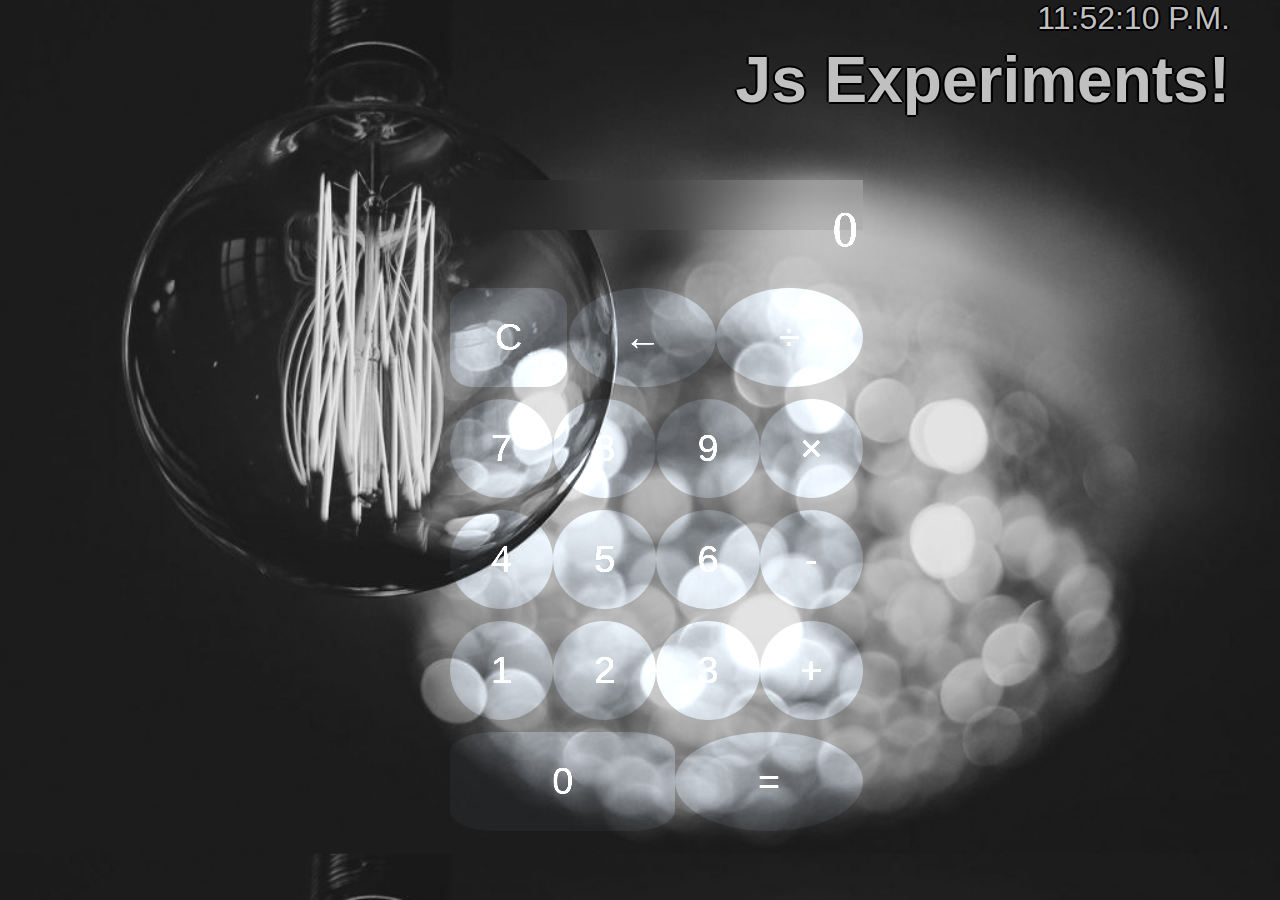
<file: index.html>
<!DOCTYPE html>
<html lang="en">

<head>
    <meta charset="UTF-8">
    <meta name="viewport" content="width=device-width, initial-scale=1.0">
    <title>JavaScript Experiments</title>
    <link rel="stylesheet" href="style.css">

</head>

<body id='fade'>
    <div class="experiment" id="clock" onload="showTime()"></div> 
   

    <div>
     <div class="experiment" id="experiments">
            <h1> Js Experiments!</h1>
       
        </div>
        <div class='calculator'id='calc'>
            <section class="screen">0

            </section>
            <section class="buttons">
                <div class="calculator-row">
                    <button class="double button">C</button>
                    <button class="button">←</button>
                    <button class="button">÷</button>

                </div>
                <div class="calculator-row">
                    <button class="button">7</button>
                    <button class="button">8</button>
                    <button class="button">9</button>
                    <button class="button">×</button>
                </div>
                <div class="calculator-row">
                    <button class="button">4</button>
                    <button class="button">5</button>
                    <button class="button">6</button>
                    <button class="button">-</button>
                </div>
                <div class="calculator-row">
                    <button class="button">1</button>
                    <button class="button">2</button>
                    <button class="button">3</button>
                    <button class="button">+</button>
                </div>
                <div class="calculator-row">
                    <button class="triple button">0</button>
                    <button class="button">=</button>

                </div>
            </section>
        </div>
    </div>

</body>
<script src="./calculator.js"></script>
<script src="./experiment.js"></script>

</html>
</file>
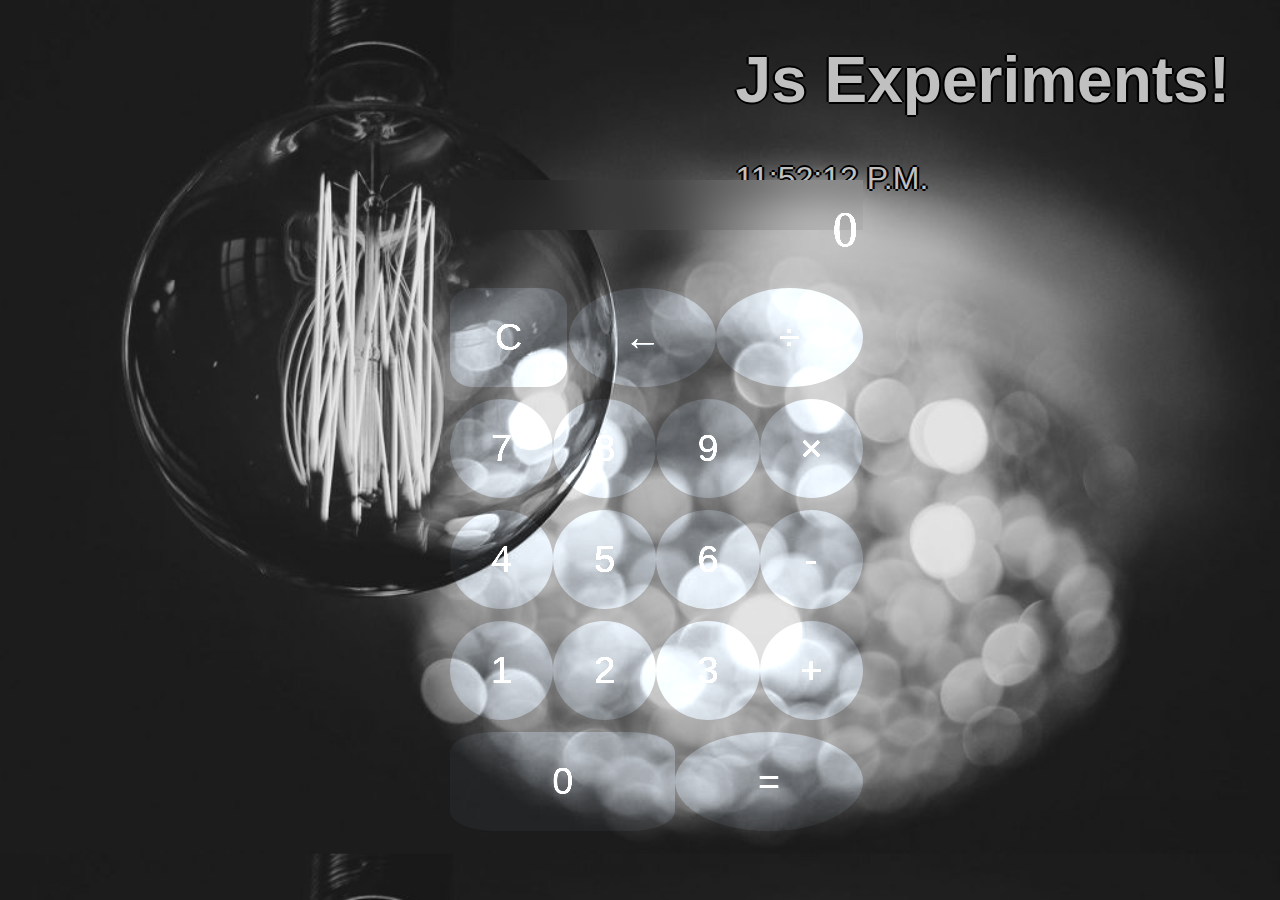
<file: experiment.html>
<!DOCTYPE html>
<html lang="en">

<head>
    <title>JavaScript Experiments</title>
    <link rel="stylesheet" href="style.css">

</head>

<body id='fade'>


    <div>



        <div class="experiment" id="experiments">
            <h1> Js Experiments!</h1>

            <div class="digital-clock" id="clock" onload="showTime()"></div>
        </div>
        <div class='calculator'>
            <section class="screen">0

            </section>
            <section class="buttons">
                <div class="calculator-row">
                    <button class="double button">C</button>
                    <button class="button">←</button>
                    <button class="button">÷</button>

                </div>
                <div class="calculator-row">
                    <button class="button">7</button>
                    <button class="button">8</button>
                    <button class="button">9</button>
                    <button class="button">×</button>
                </div>
                <div class="calculator-row">
                    <button class="button">4</button>
                    <button class="button">5</button>
                    <button class="button">6</button>
                    <button class="button">-</button>
                </div>
                <div class="calculator-row">
                    <button class="button">1</button>
                    <button class="button">2</button>
                    <button class="button">3</button>
                    <button class="button">+</button>
                </div>
                <div class="calculator-row">
                    <button class="triple button">0</button>
                    <button class="button">=</button>

                </div>
            </section>
        </div>
    </div>

</body>
<script src="./calculator.js"></script>
<script src="./experiment.js"></script>

</html>
</file>
<file: style.css>
body {
    background-image: url("background-img.jpg");
    background-repeat: repeat;
    background-size: cover;
    background-color: rgba(255, 255, 255, 1);
    padding: 0em;
    margin: 0em;
}

#fade {
    width: 300px;
    height: 300px;
    background-size: cover;
    background-color: rgba(255, 255, 255, 0);
    background-blend-mode: luminosity;
    transition: background-color 1s ease-out;
}

#fade:hover {
    background-color: rgba(255, 255, 255, 1);
}

.experiment {
    font-size: 2em;
    font-family: Arial, Helvetica, sans-serif;
    position: absolute;
    right: 50px;
    color: silver;
    text-shadow: 0.07em 0 black, 0 0.07em black, -0.07em 0 black, 0 -0.07em black;
}

.calculator {
    backdrop-filter: blur(20px);
    color: whitesmoke;
    position: fixed;
    left: 450px;
    height: 50px;
    top: 20%;
    mix-blend-mode: color-dodge;
    width: 25.8em;
}

.screen {
    font-size: 50px;
    font-family: Cambria, Cochin, Georgia, Times, 'Times New Roman', serif;
    text-align: right;
    padding: 20px 5px;
    background-color: rgb(0, 0, 0);
    border-radius: 10%;
    position: relative;
    overflow: auto;
}

.button {
    background-color: rgb(49, 56, 63);
    border: none;
    border-radius: 50%;
    width: 20vw;
    height: 11vh;
    font-size: 70 px;
    cursor: pointer;
    font-size: 1cm;
    color: white;
    margin-top: 10px;
}

.button:hover {
    background-color: rgb(73, 78, 80);
}

.button:active {
    background-color: rgb(32, 30, 30);
}

.calculator-row {
    display: flex;
    align-content: stretch;
    justify-content: space-between;
    margin-bottom: 0.5%;
}

.double {
    width: 49%;
    border-radius: 20%;
    margin-right: 2px;
}

.triple {
    width: 74.8%;
    border-radius: 20%;
}
.buttons{
    height: 20%;
}
</file>
